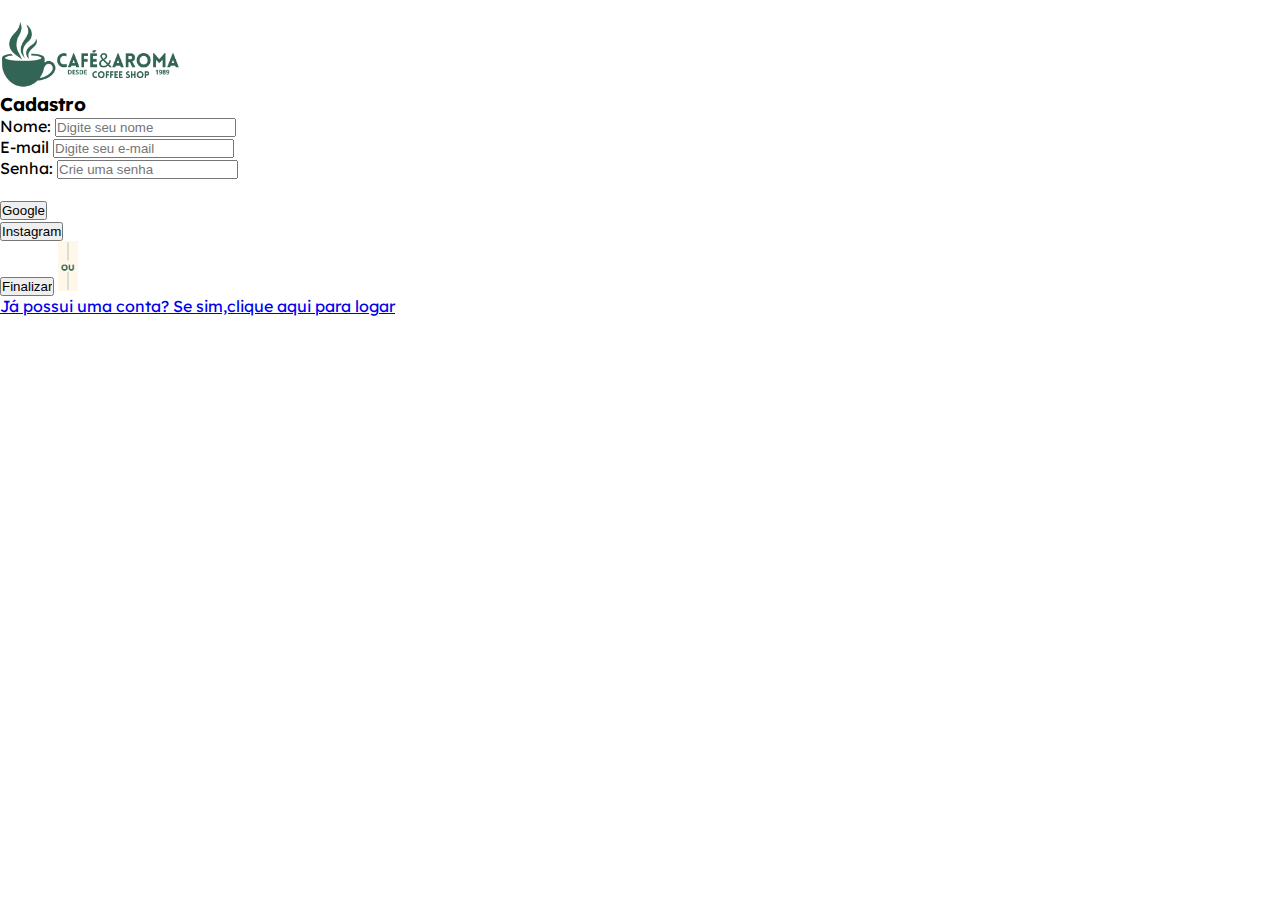
<file: CAFÉ&AROMA/cadastro/cadastro.html>
<!DOCTYPE html>
<html lang="pt-br">
<head>
    <meta charset="UTF-8">
    <meta name="viewport" content="width=device-width, initial-scale=1.0">
    <link rel="shortcut icon" href="../image/miniatura.png" type="image/x-icon">
    <title>Cadastro - CAFÉ & AROMA</title>
    <link rel="stylesheet" href="../style.css">
    <link rel="stylesheet" href="cadastro.css">
</head>
<body><br>
    <div class="formulario">
        <img src="../image/logos/logo-2.png" width="180px" height="68px">
        <h3>Cadastro</h3>
        <form action="config.php" method="post">
            <label for="nome">Nome:</label>
            <input type="text" name="nome" placeholder="Digite seu nome" class="input"><br>
            <label for="email">E-mail</label>
            <input type="email" name="email" placeholder="Digite seu e-mail" class="input" required><br>
            <label for="senha">Senha:</label>
            <input type="password" name="senha" placeholder="Crie uma senha" class="input" required><br><br>
            <div class="entrar">
                <div class="login-social">
                    <button id="google" class="botao-login">Google</button><br>
                    <button id="Facebook" class="botao-login">Instagram</button>
                </div>
                <input type="submit" value="Finalizar">
                <img src="../image/ou.png" alt="" id="ou">
                <a href="../login/login.html" id="login01"><p>Já possui uma conta? Se sim,clique aqui para logar</p></a>
            </div>
        </form>
    </div>
</body>
</html>
</file>
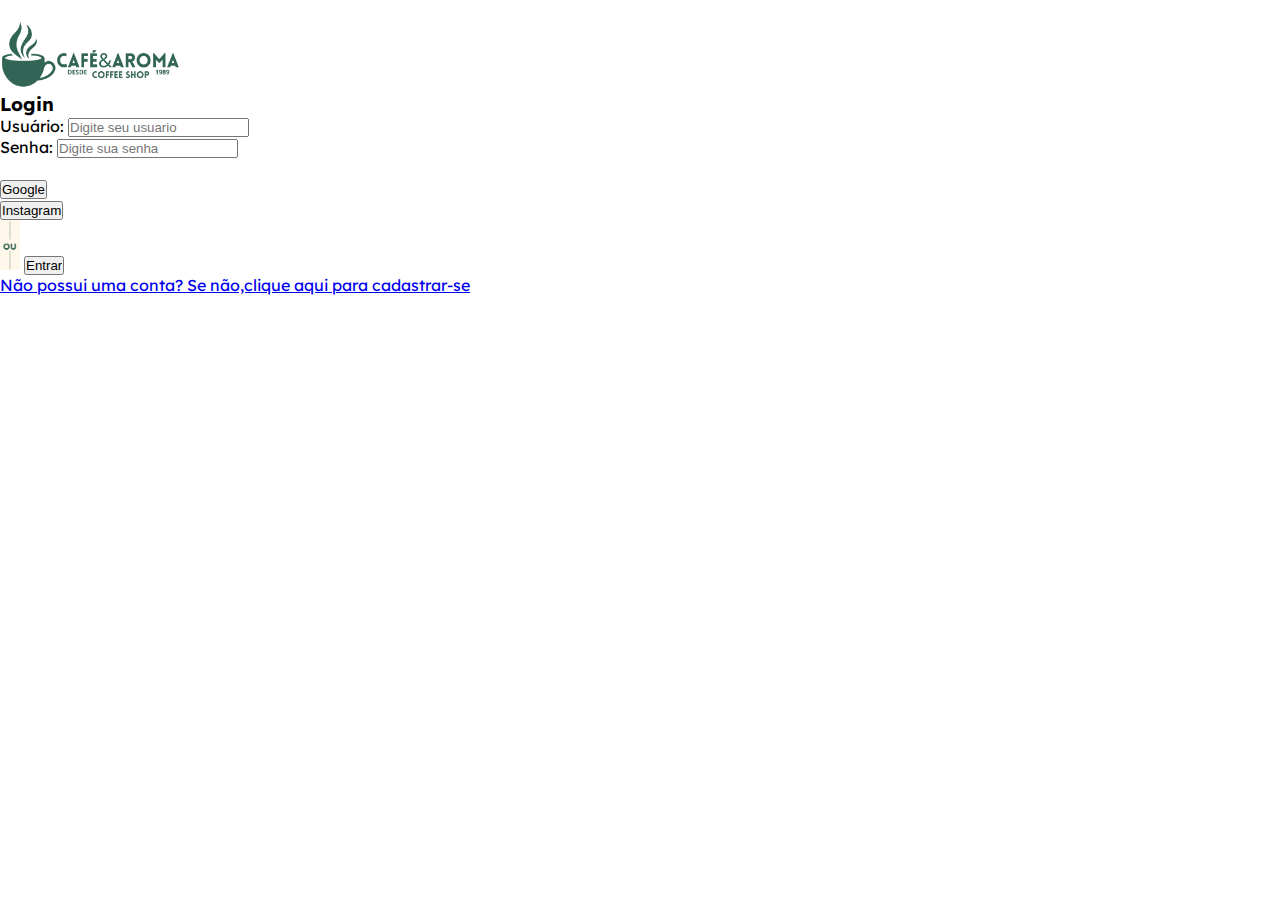
<file: CAFÉ&AROMA/login/login.html>
<!DOCTYPE html>
<html lang="pt-br">
<head>
    <meta charset="UTF-8">
    <meta name="viewport" content="width=device-width, initial-scale=1.0">
    <link rel="shortcut icon" href="../image/miniatura.png" type="image/x-icon">
    <title>Login - CAFÉ & AROMA</title>
    <link rel="stylesheet" href="../style.css">
    <link rel="stylesheet" href="login.css">
</head>
<body><br>
    <div class="formulario">
            <img src="../image/logos/logo-2.png" width="180px" height="68px">
            <h3>Login</h3>
            <form action="../shop/shop.php" method="post">
                <label for="usuario">Usuário: </label>
                <input type="text" name="nome" placeholder="Digite seu usuario" class="input">
                <br>
                <label for="lastname">Senha: </label>
                <input type="password" name="senha" placeholder="Digite sua senha" class="input">
                <br><br>
                <div class="entrar">
                    <div class="login-social">
                        <button id="google" class="botao-login">Google</button><br>
                        <button id="Facebook" class="botao-login">Instagram</button>
                    </div>
                    <img src="../image/ou.png" alt="" id="ou">
                    <input type="submit" value="Entrar">
                    <a href="../cadastro/cadastro.html" id="cadastro"><p>Não possui uma conta? Se não,clique aqui para cadastrar-se</p></a>
                </div><!--Fim div class entrar-->
            </form>
        </div>
    </div>
    </body>
    </html>
</body>
</html>
</file>
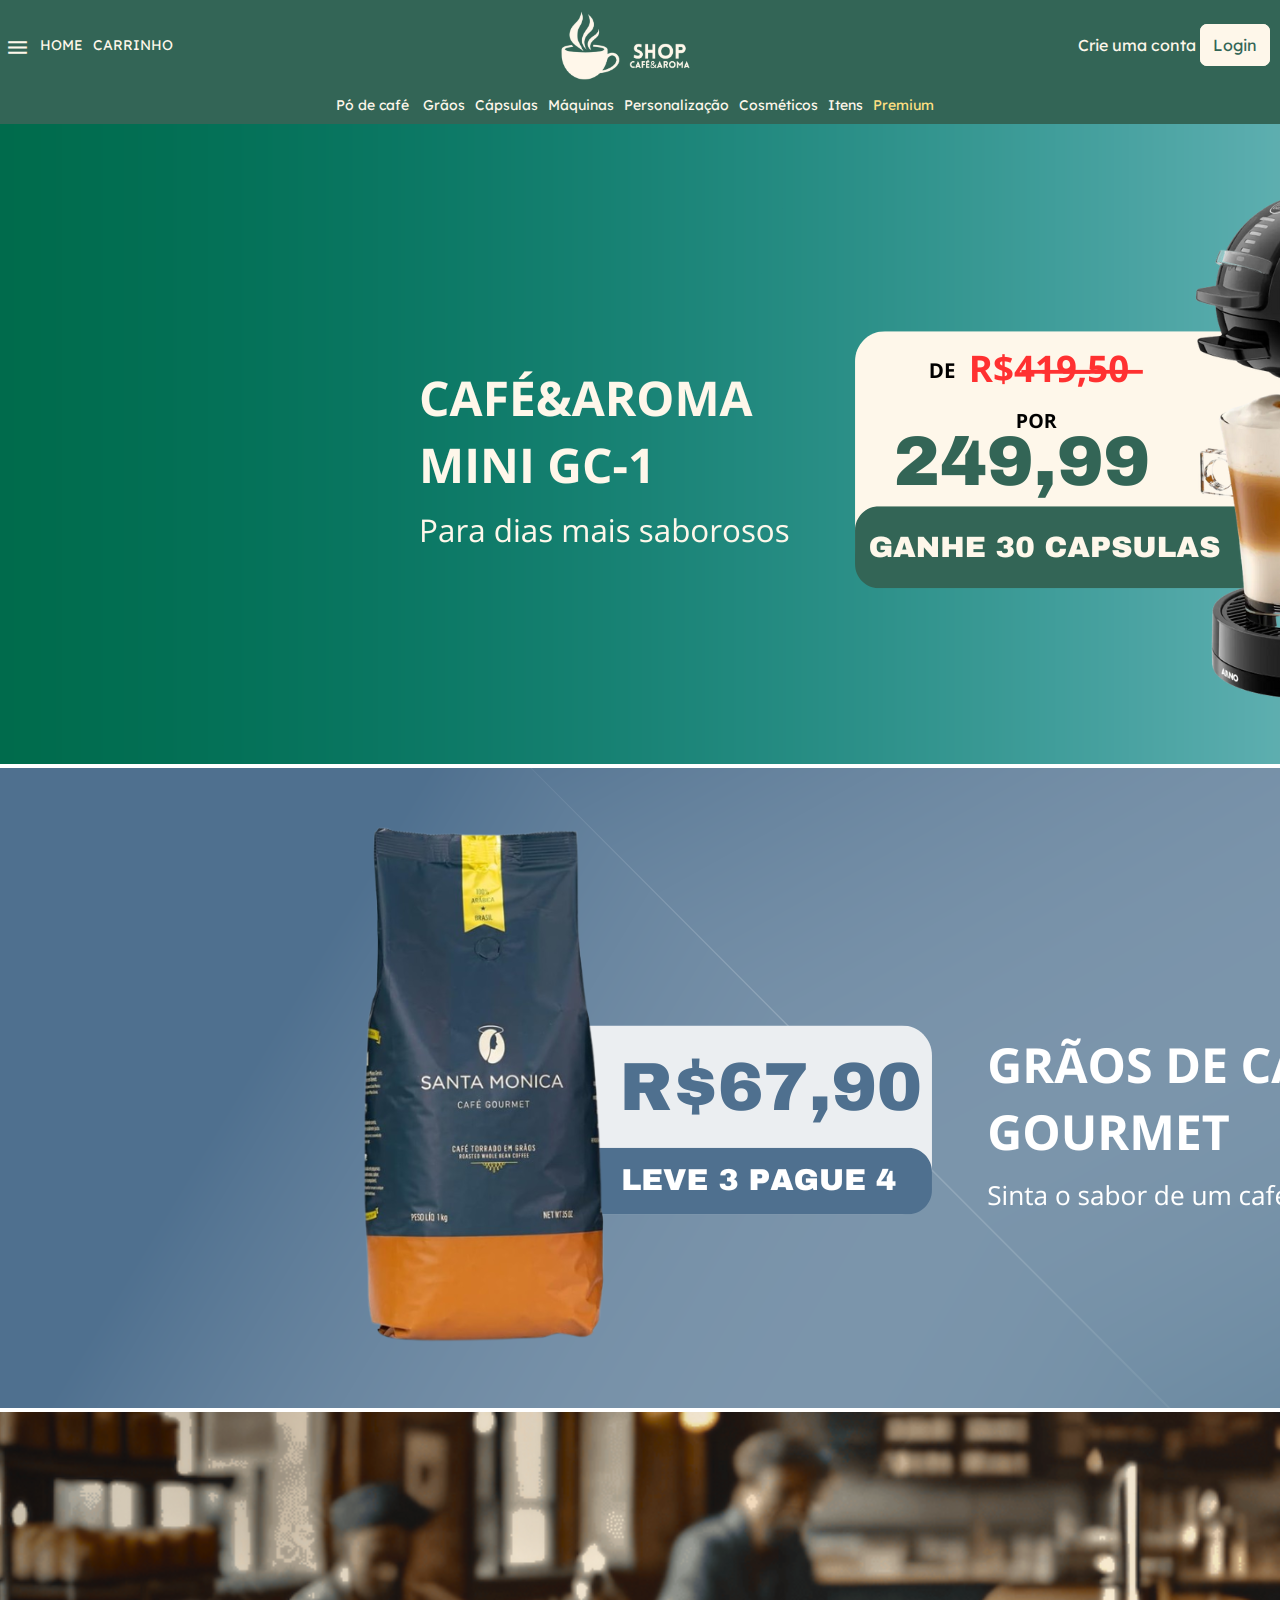
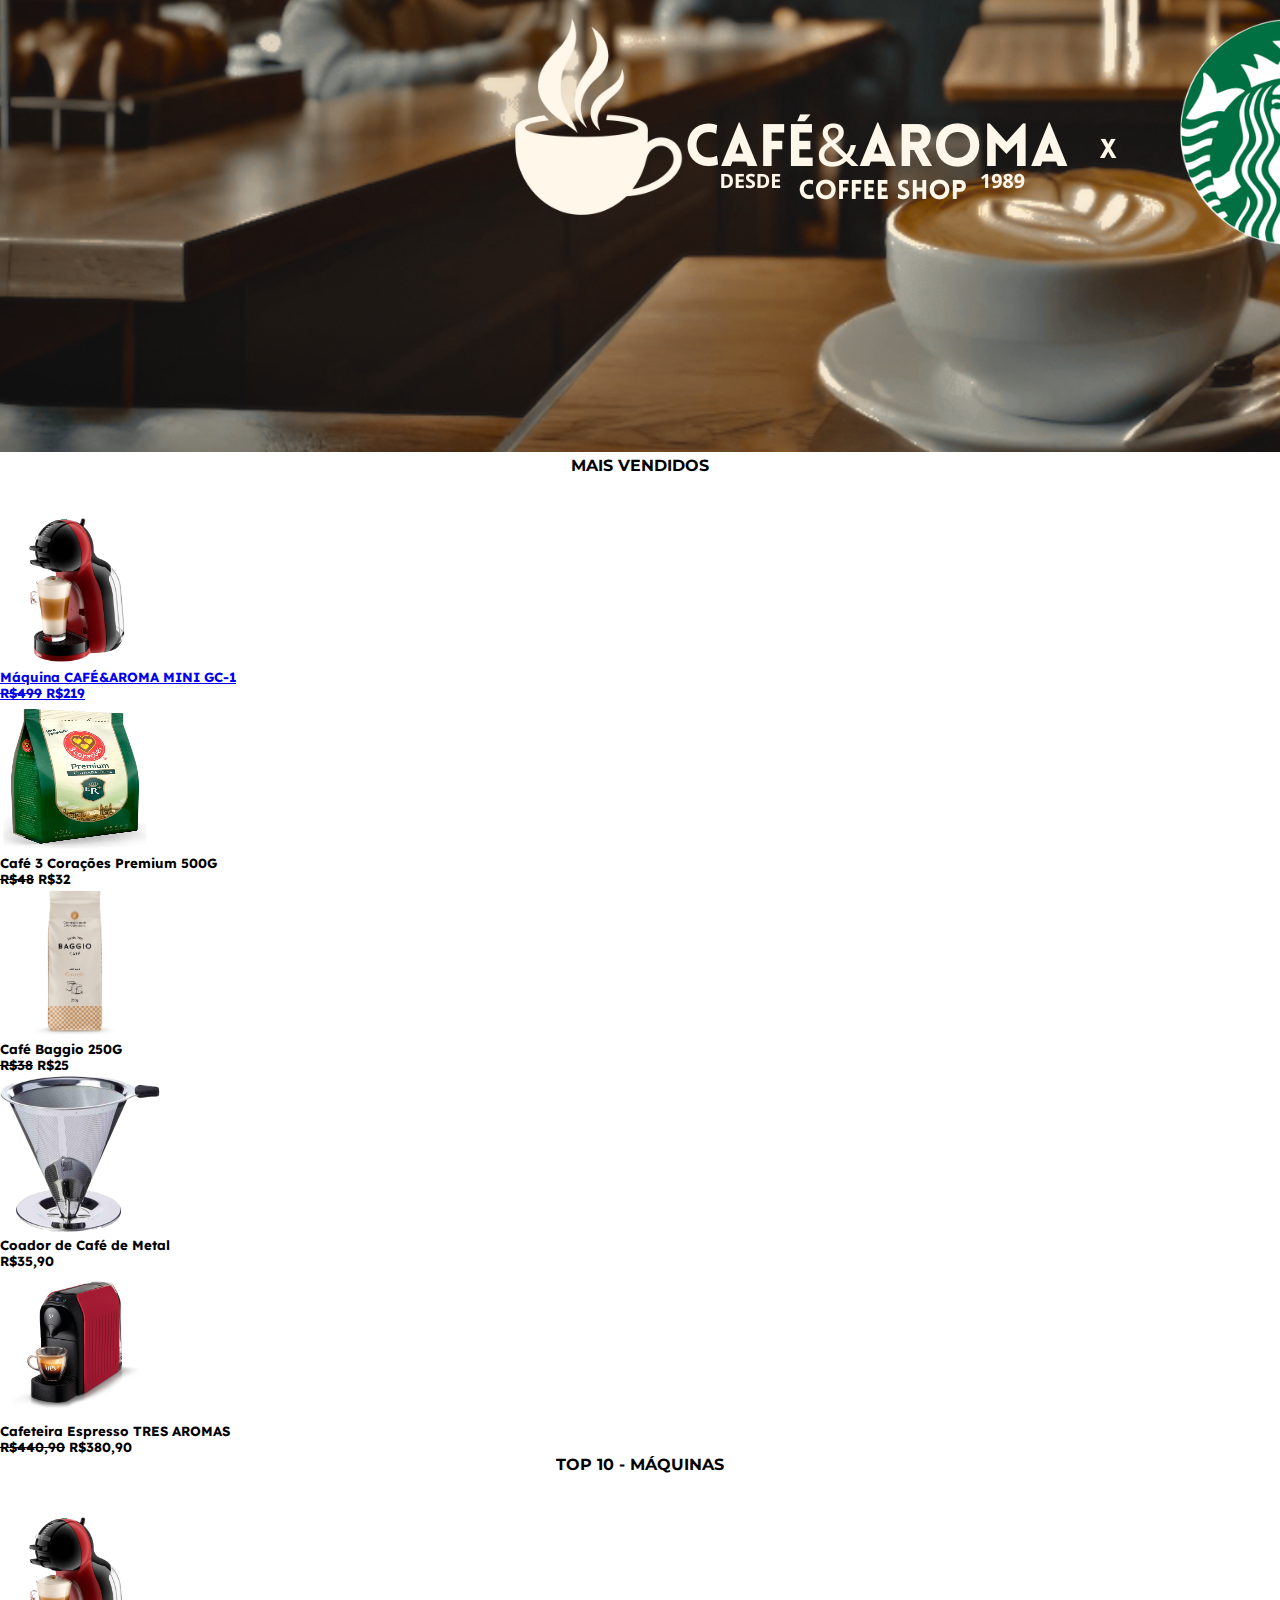
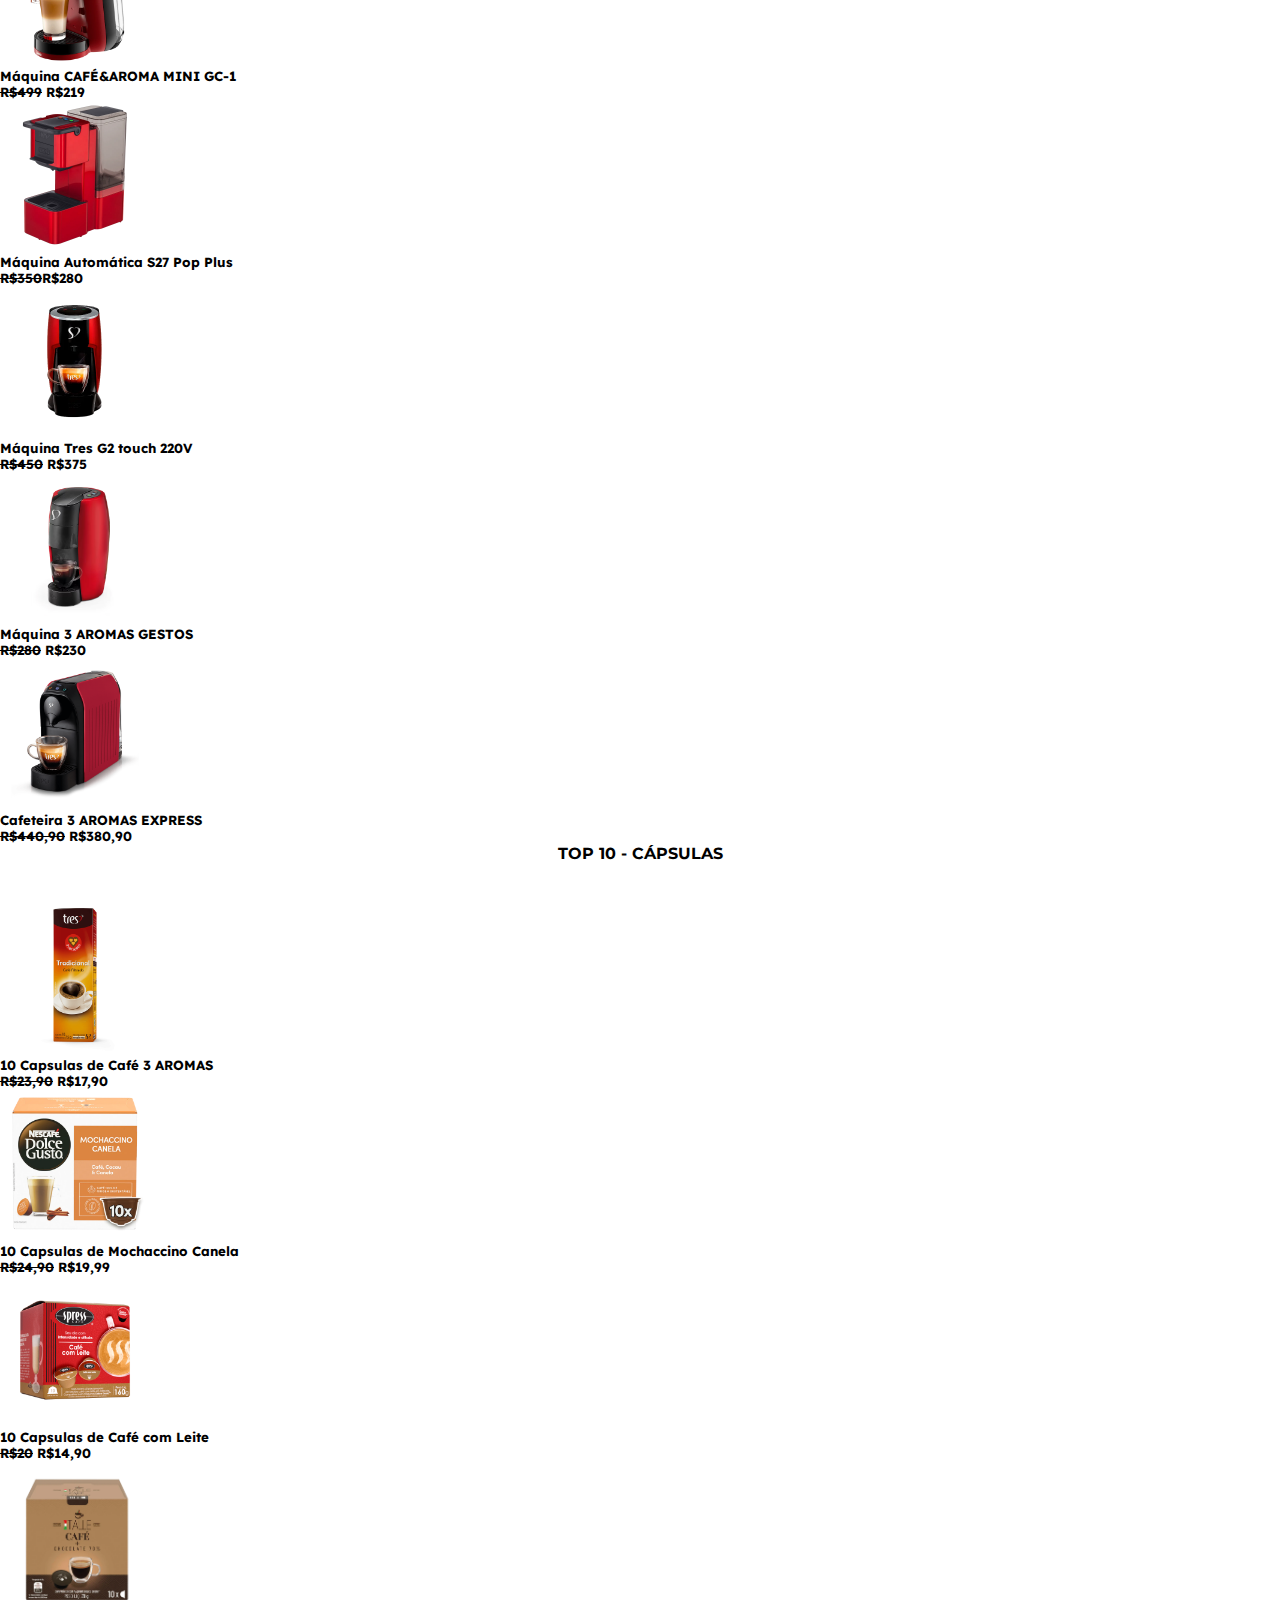
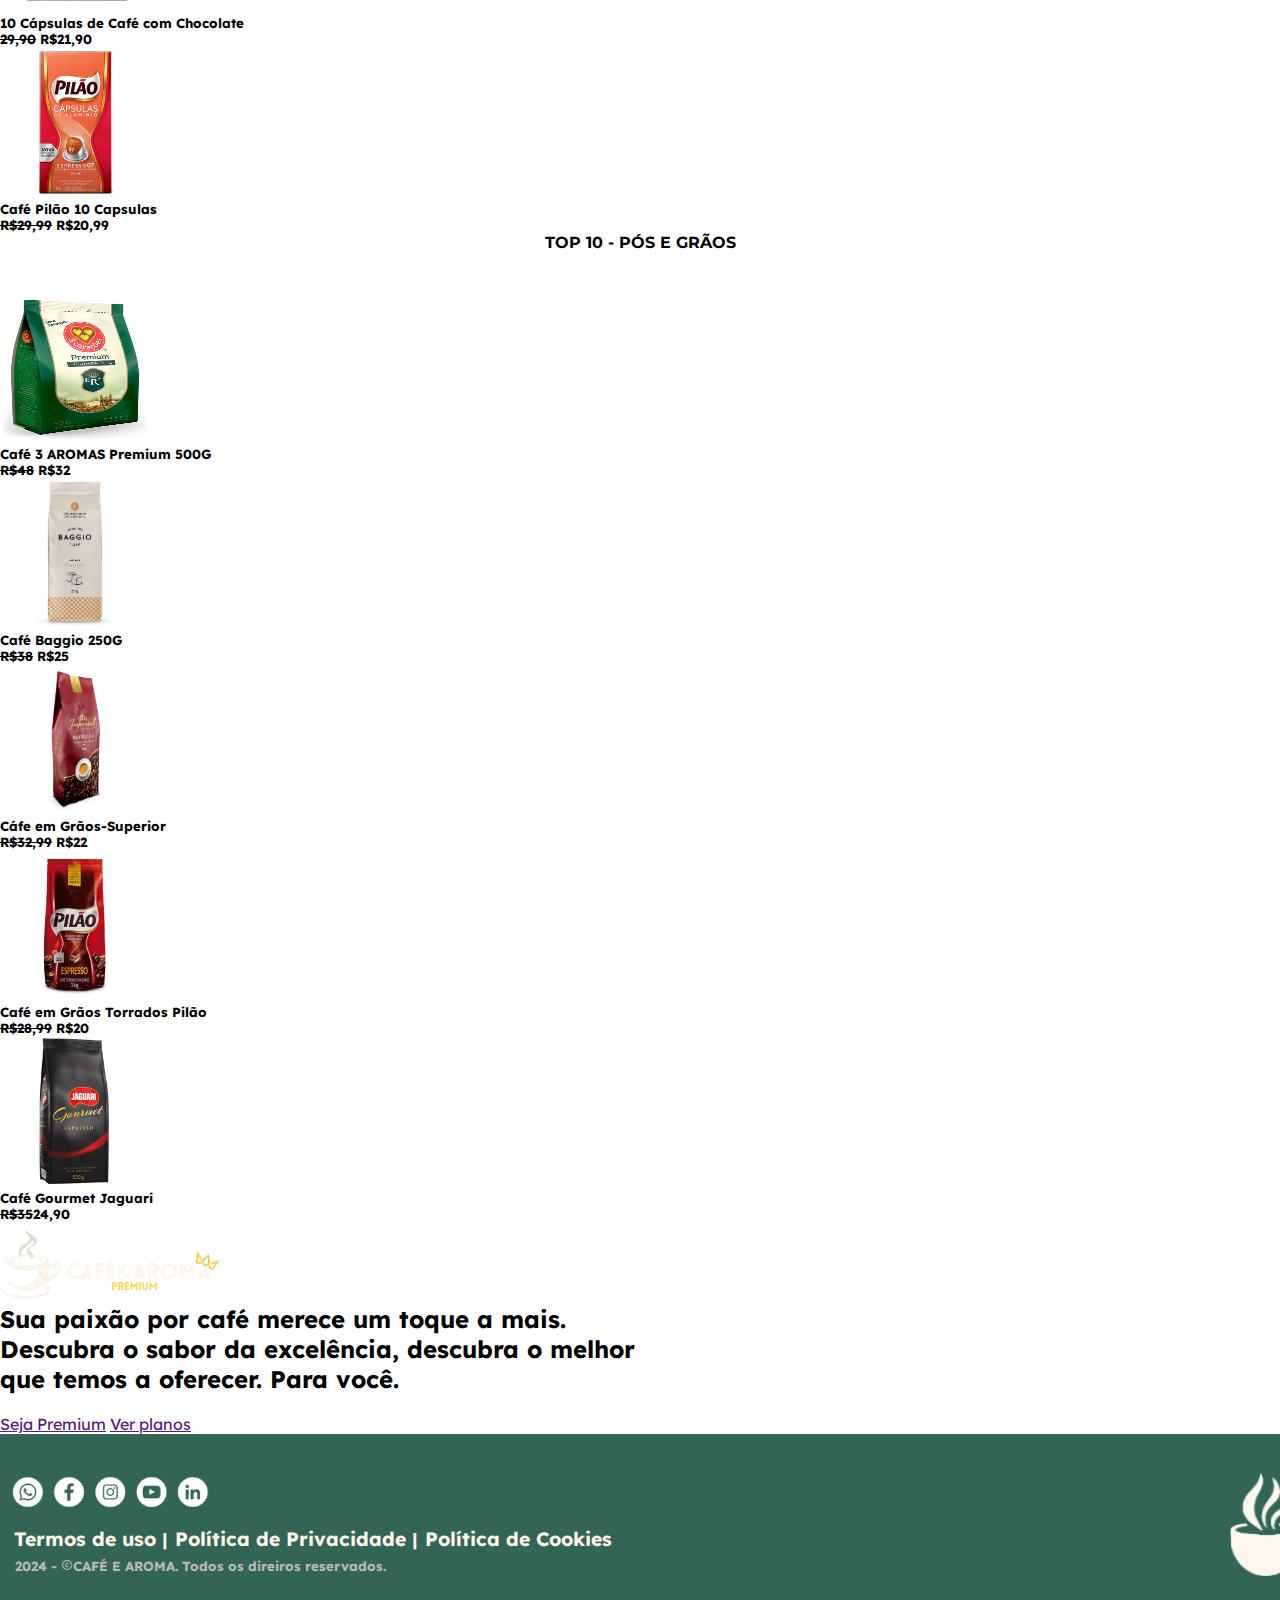
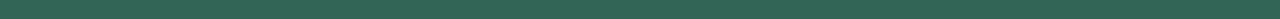
<file: CAFÉ&AROMA/shop/shop.html>
<!DOCTYPE html>
<html lang="pt-br">
<head>
    <meta charset="UTF-8">
    <meta name="viewport" content="width=device-width, initial-scale=1.0">
    <title>LOJA - CAFÉ & AROMA</title>
    <link href="https://fonts.googleapis.com/icon?family=Material+Icons" rel="stylesheet">
    <link rel="stylesheet" href="../style.css">
    <link rel="stylesheet" href="shop.css">
</head>
<body>
    <header>
        <ul class="ul">
            <li class="li"><i id="menu" class="material-icons" onclick="clickMenu()" style="color: var(--cor2); font-size: 25px;">menu</i></li>
            <li class="li"><a href="shop.html" id="link">HOME</a></li>
            <li class="li"><a href="#" id="link">CARRINHO</a></li>
        </ul>
        <menu></menu>
        <div class="botao">
            <a href="../cadastro/cadastro.html" id="criar">Crie uma conta</a>
            <a href="../login/login.html" id="logar">Login</a>
        </div>
        <div id="logoshop">
            <a href="shop.html"><img src="../image/logos/logo-shop.png" width="160" height="65" id="imglogoshop"></a>
        </div>
    </header>
    <div class="menuloja">
        <p class="menushop"><a href="" class="linkshop" id="link">Pó de café</a> <a href="" class="linkshop" id="link">Grãos</a><a href="" class="linkshop" id="link">Cápsulas</a><a href="" class="linkshop" id="link">Máquinas</a><a href="" class="linkshop" id="link">Personalização</a><a href="" class="linkshop" id="link">Cosméticos</a><a href="" class="linkshop" id="link">Itens</a><a href="" class="linkshop" id="linkpremium">Premium</a></p>
    </div>
    <main>
        <div id="container">
                <img src="../image/shop/1.png" class="ativa" id="car-img">
                <img src="../image/shop/2.png" id="car-img">
                <img src="../image/shop/3.png" id="car-img">
        </div>
        <div class="mais-vendidos">
            <h4>MAIS VENDIDOS</h4>
            <br><br>
            <div class="produtos-mv">
                <div>
                    <a href="produto1-mv/teste-produto1.html" id="link-for-test"><div id="pdt1-mv">
                        <div id="img-pdt1-mv">
                            <img src="../image/shop/produto1.png" alt="" width="150" height="150" id="img-produto">
                        </div>
                        <h5>Máquina CAFÉ&AROMA MINI GC-1</h5>
                        <h5><del>R$499</del> R$219</h5>
                    </div></a>
                    <div id="pdt2-mv">
                        <div id="img-pdt2-mv">
                            <img src="../image/shop/produto2.webp" alt="" width="150" height="150" id="img-produto">
                        </div>
                        <h5>Café 3 Corações Premium 500G</h5>
                        <h5><del>R$48</del> R$32</h5>
                    </div>
                    <div id="pdt2-mv">
                        <div id="img-pdt2-mv">
                            <img src="../image/shop/produto3.webp" alt="" width="150" height="150" id="img-produto">
                        </div>
                        <h5>Café Baggio 250G</h5>
                        <h5><del>R$38</del> R$25</h5>
                    </div>
                    <div id="pdt2-mv">
                        <div id="img-pdt2-mv">
                            <img src="../image/shop/produto4.png" alt="" width="160" height="160" id="img-produto">
                        </div>
                        <h5>Coador de Café de Metal</h5>
                        <h5>R$35,90</h5>
                    </div>
                    <div id="pdt2-mv">
                        <div id="img-pdt2-mv">
                            <img src="../image/shop/produto5.png" alt="" width="150" height="150" id="img-produto">
                        </div>
                        <h5>Cafeteira Espresso TRES AROMAS</h5>
                        <h5><del>R$440,90</del> R$380,90</h5>
                    </div>
                </div> <!--Fim div-->
            </div> <!--Fim div produtos mais vendidos-->
        </div> <!--Fim div mais vendidos-->


        <div class="top-maquinas">
            <h4>TOP 10 - MÁQUINAS</h4>
            <br><br>
            <div class="produtos-tm">
                <div>
                    <div id="pdt1-mv">
                        <div id="img-pdt1-mv">
                            <img src="../image/shop/produto1.png" alt="" width="150" height="150" id="img-produto">
                        </div>
                        <h5>Máquina CAFÉ&AROMA MINI GC-1</h5>
                        <h5><del>R$499</del> R$219</h5>
                    </div>
                    <div id="pdt2-mv">
                        <div id="img-pdt2-mv">
                            <img src="../image/shop/maquina1.webp" alt="" width="150" height="150" id="img-produto">
                        </div>
                        <h5>Máquina Automática S27 Pop Plus</h5>
                        <h5><del>R$350</del>R$280</h5>
                    </div>
                    <div id="pdt2-mv">
                        <div id="img-pdt2-mv">
                            <img src="../image/shop/maquina3.webp" alt="" width="150" height="150" id="img-produto">
                        </div>
                        <h5>Máquina Tres G2 touch 220V</h5>
                        <h5><del>R$450</del> R$375</h5>
                    </div>
                    <div id="pdt2-mv">
                        <div id="img-pdt2-mv">
                            <img src="../image/shop/maquina4.avif" alt="" width="150" height="150" id="img-produto">
                        </div>
                        <h5>Máquina 3 AROMAS GESTOS</h5>
                        <h5><del>R$280</del> R$230</h5>
                    </div>
                    <div id="pdt2-mv">
                        <div id="img-pdt2-mv">
                            <img src="../image/shop/produto5.png" alt="" width="150" height="150" id="img-produto">
                        </div>
                        <h5>Cafeteira 3 AROMAS EXPRESS</h5>
                        <h5><del>R$440,90</del> R$380,90</h5>
                    </div>
                </div> <!--Fim div-->
            </div> <!--Fim div produtos top 10 maquinas-->
        </div> <!--Fim div top 10 maquinas-->

        <div class="top-capsulas">
            <h4>TOP 10 - CÁPSULAS</h4>
            <br><br>
            <div class="produtos-tc">
                <div>
                    <div id="pdt1-mv">
                        <div id="img-pdt1-mv">
                            <img src="../image/shop/capsula1.png" alt="" width="150" height="150" id="img-produto">
                        </div>
                        <h5>10 Capsulas de Café 3 AROMAS</h5>
                        <h5><del>R$23,90</del> R$17,90</h5>
                    </div>
                    <div id="pdt2-mv">
                        <div id="img-pdt2-mv">
                            <img src="../image/shop/capsula2.webp" alt="" width="150" height="150" id="img-produto">
                        </div>
                        <h5>10 Capsulas de Mochaccino Canela</h5>
                        <h5><del>R$24,90</del> R$19,99</h5>
                    </div>
                    <div id="pdt2-mv">
                        <div id="img-pdt2-mv">
                            <img src="../image/shop/capsula3.png" alt="" width="150" height="150" id="img-produto">
                        </div>
                        <h5>10 Capsulas de Café com Leite</h5>
                        <h5><del>R$20</del> R$14,90</h5>
                    </div>
                    <div id="pdt2-mv">
                        <div id="img-pdt2-mv">
                            <img src="../image/shop/capsula4.webp" alt="" width="150" height="150" id="img-produto">
                        </div>
                        <h5>10 Cápsulas de Café com Chocolate</h5>
                        <h5><del>29,90</del> R$21,90</h5>
                    </div>
                    <div id="pdt2-mv">
                        <div id="img-pdt2-mv">
                            <img src="../image/shop/capsula5.png" alt="" width="150" height="150" id="img-produto">
                        </div>
                        <h5>Café Pilão 10 Capsulas</h5>
                        <h5><del>R$29,99</del> R$20,99</h5>
                    </div>
                </div> <!--Fim div-->
            </div> <!--Fim div produtos top 10 cafes-->
        </div> <!--Fim div top 10 cafes-->

        <div class="top-pos">
            <h4>TOP 10 - PÓS E GRÃOS</h4>
            <br><br>
            <div class="produtos-tp">
                <div>
                    <div id="pdt1-mv">
                        <div id="img-pdt1-mv">
                            <img src="../image/shop/produto2.webp" alt="" width="150" height="150" id="img-produto">
                        </div>
                        <h5>Café 3 AROMAS Premium 500G</h5>
                        <h5><del>R$48</del> R$32</h5>
                    </div>
                    <div id="pdt2-mv">
                        <div id="img-pdt2-mv">
                            <img src="../image/shop/produto3.webp" alt="" width="150" height="150" id="img-produto">
                        </div>
                        <h5>Café Baggio 250G</h5>
                        <h5><del>R$38</del> R$25</h5>
                    </div>
                    <div id="pdt2-mv">
                        <div id="img-pdt2-mv">
                            <img src="../image/shop/grao3.webp" alt="" width="150" height="150" id="img-produto">
                        </div>
                        <h5>Cáfe em Grãos-Superior</h5>
                        <h5><del>R$32,99</del> R$22</h5>
                    </div>
                    <div id="pdt2-mv">
                        <div id="img-pdt2-mv">
                            <img src="../image/shop/grao4.webp" alt="" width="150" height="150" id="img-produto">
                        </div>
                        <h5>Café em Grãos Torrados Pilão</h5>
                        <h5><del>R$28,99</del> R$20</h5>
                    </div>
                    <div id="pdt2-mv">
                        <div id="img-pdt2-mv">
                            <img src="../image/shop/grão5.webp" alt="" width="150" height="150" id="img-produto">
                        </div>
                        <h5>Café Gourmet Jaguari</h5>
                        <h5><del>R$35</del>24,90</h5>
                    </div>
                </div> <!--Fim div-->
            </div> <!--Fim div produtos top 10 pos-->
        </div> <!--Fim div top 10 pos-->

    <div class="area-premium">
        <img src="../image/shop/logo-premium.png" alt="" width="222" height="78">
        <h2 id="text-premium">Sua paixão por café merece um toque a mais.<br>Descubra o sabor da excelência, descubra o melhor <br>que temos a oferecer. Para você.</h2><br>
        <a href="" id="seja-premium">Seja Premium</a> <a href="" id="planos-premium">Ver planos</a>
    </div>
    </main>

    <footer style="border: none;">
        <img src="../image/miniatura.png" alt="" id="mini">
        <img src="../image/midias.png" alt="" id="apps">
        <p id="extras"><strong><a href="" class="extras">Termos de uso</a> |<a href="" class="extras">Política de Privacidade</a> |<a href="" class="extras">Política de Cookies</a></strong></p>
        <h5 id="copyright">2024 - <i class="material-icons" style="font-size: 0.94em;">copyright</i>CAFÉ E AROMA. Todos os direiros reservados.</h5>
    </footer>
    <script src="../script.js"></script>
</body>
</html>
</file>
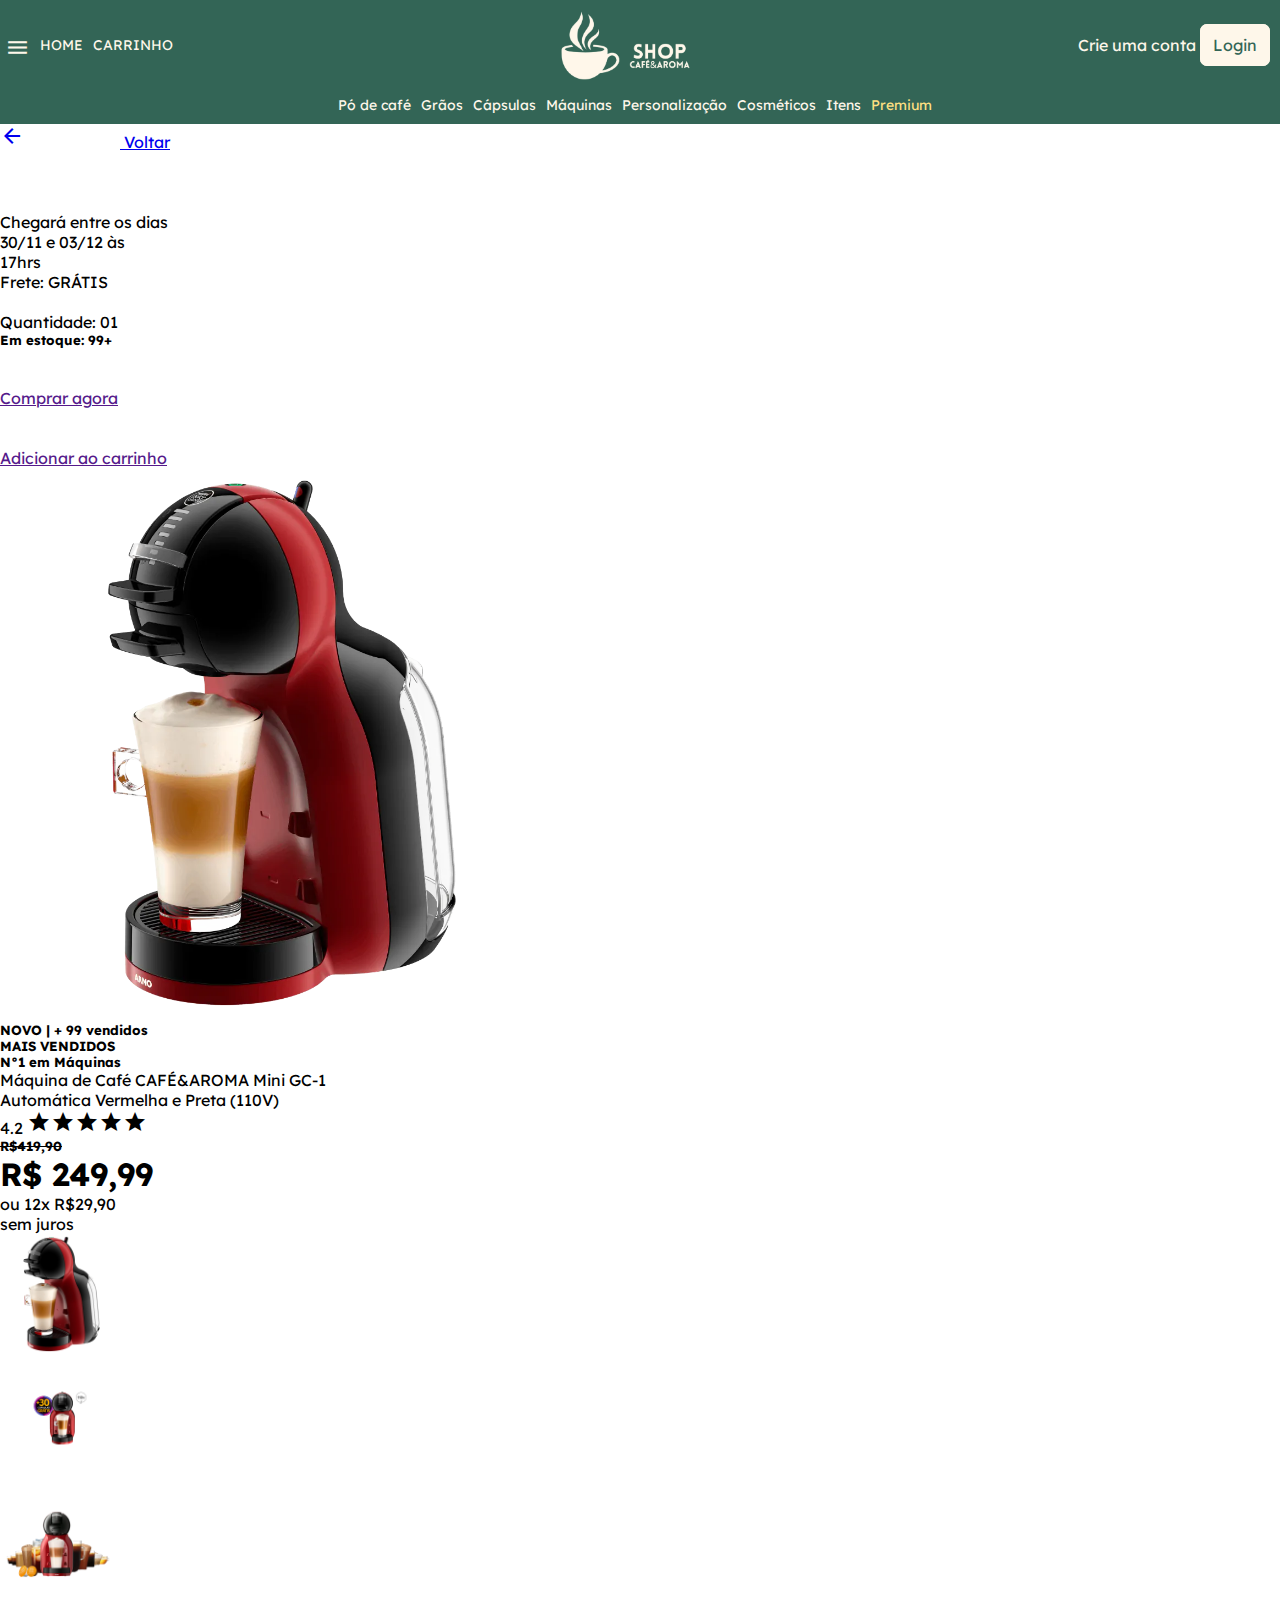
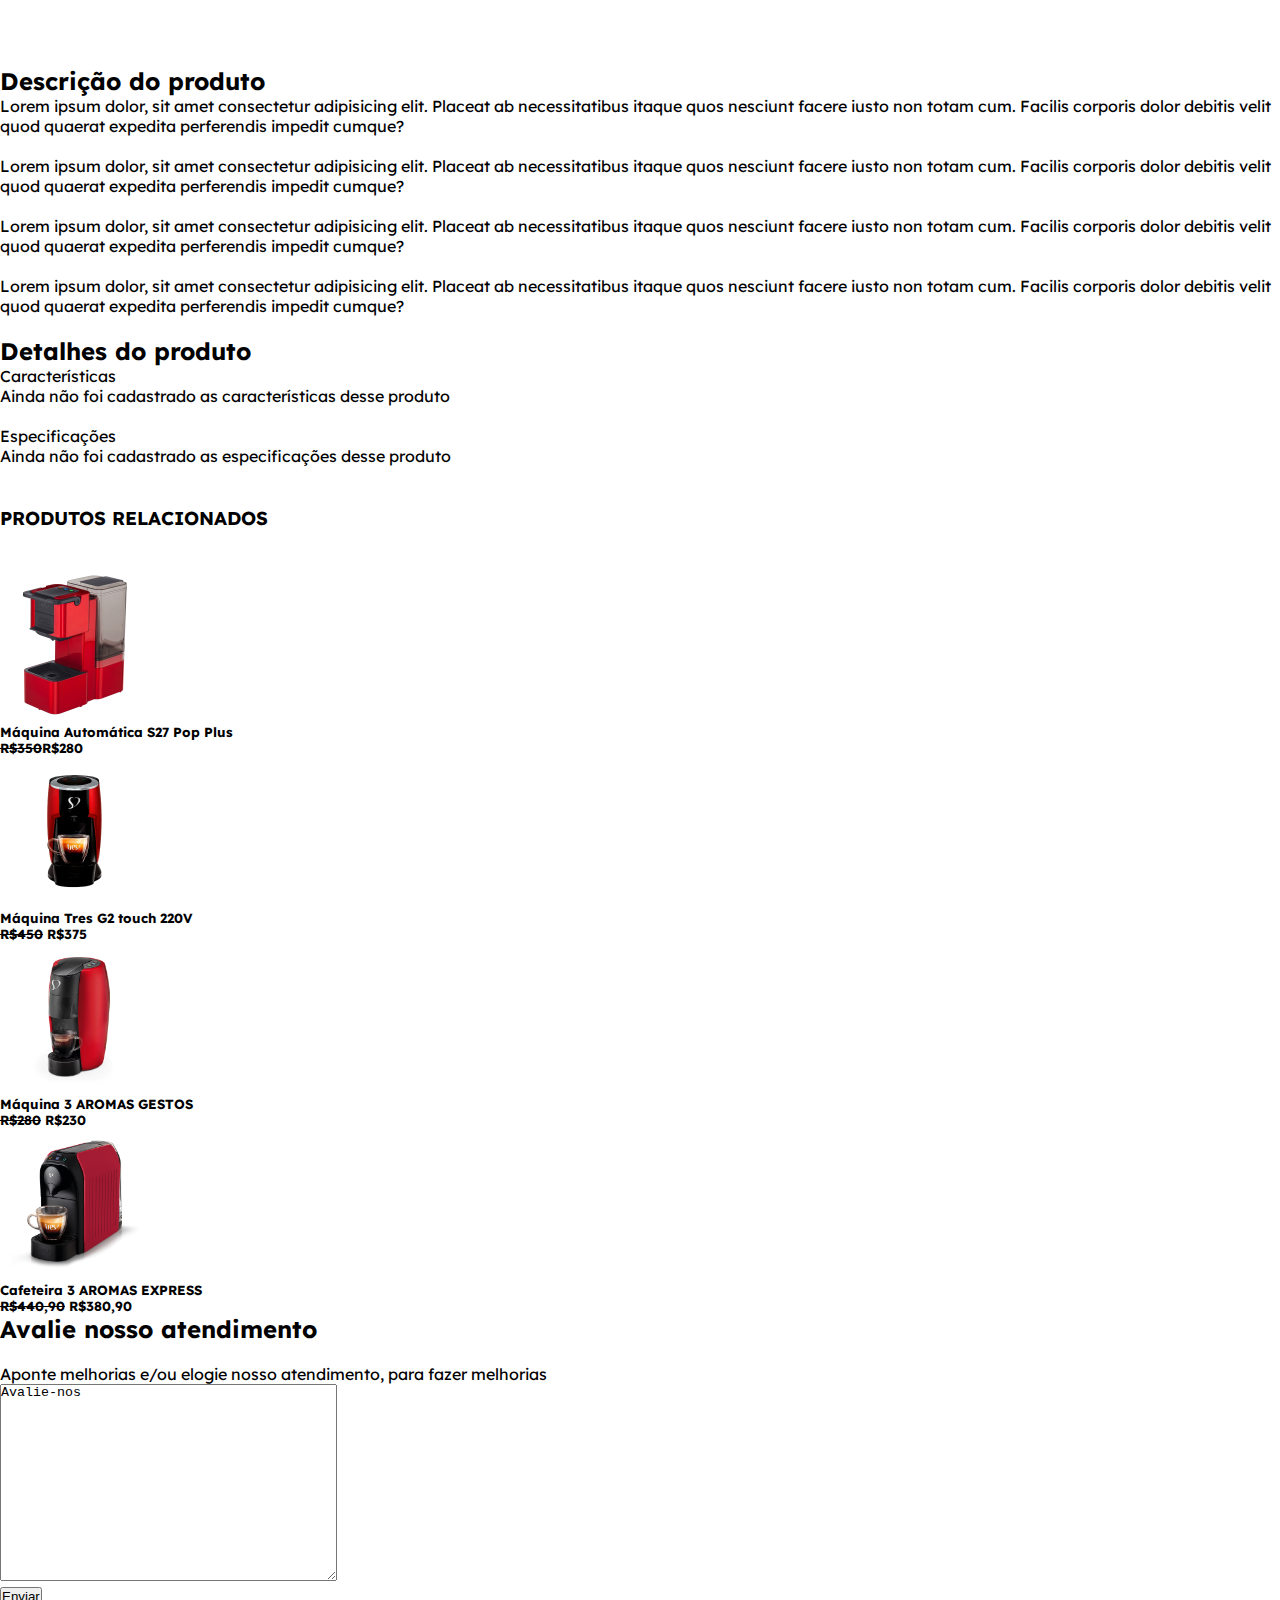
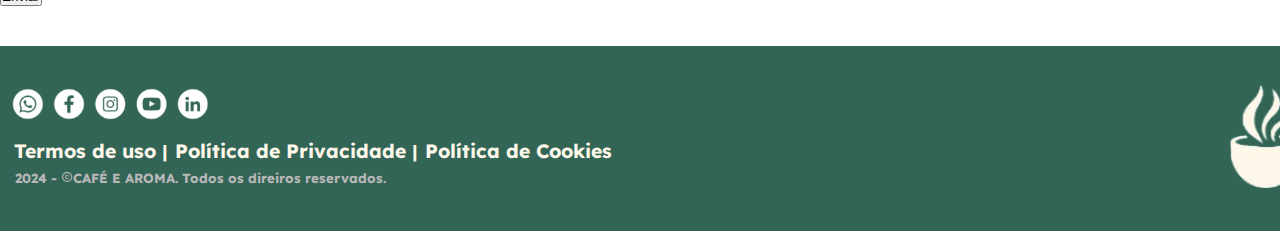
<file: CAFÉ&AROMA/shop/produto1-mv/teste-produto1.html>
<!DOCTYPE html>
<html lang="pt-br">
<head>
    <meta charset="UTF-8">
    <meta name="viewport" content="width=device-width, initial-scale=1.0">
    <title>MÁQUINA DE CAFÉ GC-1 - CAFÉ&AROMA</title>
    <link href="https://fonts.googleapis.com/icon?family=Material+Icons" rel="stylesheet">
    <link rel="shortcut icon" href="../../image/miniatura.png" type="image/x-icon">
    <link rel="stylesheet" href="../../style.css">
    <link rel="stylesheet" href="../produto.css">
    
</head>
<body>
    <header>
        <ul class="ul">
            <li class="li"><i id="menu" class="material-icons" onclick="clickMenu()" style="color: var(--cor2); font-size: 25px;">menu</i></li>
            <li class="li"><a href="#" id="link">HOME</a></li>
            <li class="li"><a href="#" id="link">CARRINHO</a></li>
        </ul>
        <menu></menu>
        <div class="botao">
            <a href="../../cadastro/cadastro.html" id="criar">Crie uma conta</a>
            <a href="../../login/login.html" id="logar">Login</a>
        </div>
        <div id="logoshop">
            <a href="teste-shop.html"><img src="../../image/logos/logo-shop.png" width="160" height="65" id="imglogoshop"></a>
        </div>
    </header>
    <div class="menuloja">
        <p class="menushop"><a href="" class="linkshop" id="link">Pó de café</a><a href="" class="linkshop" id="link">Grãos</a><a href="" class="linkshop" id="link">Cápsulas</a><a href="" class="linkshop" id="link">Máquinas</a><a href="" class="linkshop" id="link">Personalização</a><a href="" class="linkshop" id="link">Cosméticos</a><a href="" class="linkshop" id="link">Itens</a><a href="" class="linkshop" id="linkpremium">Premium</a></p>
    </div>

    <main>
        <a href="../shop.html" id="voltar-shop"><i class="material-icons" id="arrow-back">arrow_back_ios</i> Voltar</a>
        <div class="area-produto"><br><br><br>
            <div class="detalhes-compra" id="config-area">
                <p id="prazo">Chegará entre os dias <br>30/11 e 03/12 às <br>17hrs</p>
                <p id="frete">Frete: GRÁTIS</p>
                <br>
                <p id="qtd-produto">Quantidade: 01</p>
                <h5 id="estoque">Em estoque: 99+</h5>
                <br><br>
                <a href="" id="comprar">Comprar agora</a><br><br><br>
                <a href="" id="ir-para-carrinho">Adicionar ao carrinho</a>
            </div>
            <div class="image-produto" id="config-area">
                <img src="../../image/shop/produto1.png" alt="" width="550" height="550" id="mudar">
            </div>
            <div class="preco-produto" id="config-area">
                <div id="ranking-produto">
                    <h5>NOVO | + 99 vendidos</h5>
                    <h5 id="icon-mais-vendidos">MAIS VENDIDOS</h5><h5>N°1 em Máquinas</h5>
                </div>
                <div id="nome-produto">
                    <p>Máquina de Café CAFÉ&AROMA Mini GC-1 <br> Automática Vermelha e Preta (110V)</p>
                    <div id="estrelas">
                        <p id="stars">4.2 <i class="material-icons">star</i><i class="material-icons">star</i><i class="material-icons">star</i><i class="material-icons">star</i><i class="material-icons">star</i></p>
                    </div>
                    <div>
                        <h5 id="h5preco"><del>R$419,90</del></h5>
                        <h1 id="h1preco">R$ 249,99</h1>
                        <p id="juros">ou 12x R$29,90 <br> sem juros</p>
                    </div>
                </div>
                <div id="outras-imagens-produto">
                    <div class="box" id="box-1" onclick="mudarImagem1()">
                        <img src="../../image/shop/produto1.png" alt="" width="120" height="120">
                    </div>
                    <div class="box" id="box-2">
                        <img src="../../image/shop/produto1imagem2.png" alt="" width="120" height="120" id="mudar2" onclick="mudarImagem2()">
                    </div>
                    <div class="box" id="box-3" onclick="mudarImagem3()">
                        <img src="../../image/shop/produto1imagem3.png" alt="" width="120" height="120">
                    </div>
                </div>
            </div>
            <br><br><br>
            <div class="descricao-e-especificacao">
                <h2 class="h2-main">Descrição do produto</h2>
                <p class="p-main">Lorem ipsum dolor, sit amet consectetur adipisicing elit. Placeat ab necessitatibus itaque quos nesciunt facere iusto non totam cum. Facilis corporis dolor debitis velit quod quaerat expedita perferendis impedit cumque?</p><br>
                <p class="p-main">Lorem ipsum dolor, sit amet consectetur adipisicing elit. Placeat ab necessitatibus itaque quos nesciunt facere iusto non totam cum. Facilis corporis dolor debitis velit quod quaerat expedita perferendis impedit cumque?</p><br>
                <p class="p-main">Lorem ipsum dolor, sit amet consectetur adipisicing elit. Placeat ab necessitatibus itaque quos nesciunt facere iusto non totam cum. Facilis corporis dolor debitis velit quod quaerat expedita perferendis impedit cumque?</p><br>
                <p class="p-main">Lorem ipsum dolor, sit amet consectetur adipisicing elit. Placeat ab necessitatibus itaque quos nesciunt facere iusto non totam cum. Facilis corporis dolor debitis velit quod quaerat expedita perferendis impedit cumque?</p>
                <br>
                <h2 class="h2-main">Detalhes do produto</h2>
                <p class="p-main">Características</p>
                <p class="p-main">Ainda não foi cadastrado as características desse produto</p>
                <br>
                <p class="p-main">Especificações</p>
                <p class="p-main">Ainda não foi cadastrado as especificações desse produto</p>
                </ul>
            </div><br><br>
            <div id="produtos-relacionados">
                <h3 id="h3-relacionados">PRODUTOS RELACIONADOS</h3><br><br>
                <div>
                    <div id="pdt2-mv">
                        <div id="img-pdt2-mv">
                            <img src="../../image/shop/maquina1.webp" alt="" width="150" height="150" id="img-extra">
                        </div>
                        <h5>Máquina Automática S27 Pop Plus</h5>
                        <h5><del>R$350</del>R$280</h5>
                    </div>
                    <div id="pdt2-mv">
                        <div id="img-pdt2-mv">
                            <img src="../../image/shop/maquina3.webp" alt="" width="150" height="150" id="img-extra">
                        </div>
                        <h5>Máquina Tres G2 touch 220V</h5>
                        <h5><del>R$450</del> R$375</h5>
                    </div>
                    <div id="pdt2-mv">
                        <div id="img-pdt2-mv">
                            <img src="../../image/shop/maquina4.avif" alt="" width="150" height="150" id="img-extra">
                        </div>
                        <h5>Máquina 3 AROMAS GESTOS</h5>
                        <h5><del>R$280</del> R$230</h5>
                    </div>
                    <div id="pdt2-mv">
                        <div id="img-pdt2-mv">
                            <img src="../../image/shop/produto5.png" alt="" width="150" height="150" id="img-extra">
                        </div>
                        <h5>Cafeteira 3 AROMAS EXPRESS</h5>
                        <h5><del>R$440,90</del> R$380,90</h5>
                    </div>
                </div>
                <form action="#" method="get" class="avaliacao-produto">
                    <h2>Avalie nosso atendimento</h2>
                    <br>
                    <label for="avaliacao">Aponte melhorias e/ou elogie nosso atendimento, para fazer melhorias</label><br>
                    <textarea name="avaliacao" cols="40" rows="13">Avalie-nos</textarea><br>
                    <button onclick="alert('Avaliação enviada com sucesso')">Enviar</button>
                </form><br><br>
            </div>
        </div>
    </main>

    <footer style="border: none;">
        <img src="../../image/miniatura.png" alt="" id="mini">
        <img src="../../image/midias.png" alt="" id="apps">
        <p id="extras"><strong><a href="" class="extras">Termos de uso</a> |<a href="" class="extras">Política de Privacidade</a> |<a href="" class="extras">Política de Cookies</a></strong></p>
        <h5 id="copyright">2024 - <i class="material-icons" style="font-size: 0.94em;">copyright</i>CAFÉ E AROMA. Todos os direiros reservados.</h5>
    </footer>
    <script src="../../script.js"></script>
</body>
</html>
</file>
<file: CAFÉ&AROMA/style.css>
@charset "UTF-8";

@import url('https://fonts.googleapis.com/css2?family=Lexend:wght@100..900&display=swap');
@import url('https://fonts.googleapis.com/css2?family=Montserrat:ital,wght@0,100..900;1,100..900&display=swap');
@import url('https://fonts.googleapis.com/css2?family=Inclusive+Sans:ital@0;1&display=swap');
@import url('https://fonts.googleapis.com/css2?family=Inter:ital,opsz,wght@0,14..32,100..900;1,14..32,100..900&display=swap');

* {
    margin: 0;
    padding: 0;
}

html {
    font-family: var(--font1);
}

/* Paleta de Cores */
:root {
    --font1: "Lexend", sans-serif;
    --font2: "Montserrat", sans-serif;
    --font3: "Inter", sans-serif;
    --font4: "Inclusive Sans", sans-serif;
    --cor1: #336556;
    --cor2: #FEF7EA;
    --cor3: #8B5F3C;
}

/*Notebook*/
@media screen and (max-width: 1400px) {
    header {
        height: 89px;
        background-color: var(--cor1);
    }
    
    #logo {
        padding-top: 15px;
        width: 257px;
        margin: auto;
    }

    #logoshop {
        margin: auto;
        width: 160px;
    }

    #imglogoshop {
        padding-top: 10px;
        margin: auto;
        width: 131px;
        height: 70px;
    }
    
    /* Menu Hamburguinho*/
    .menu{
        display: none;
        float:right;
        border: none;
        margin-bottom: 35px;
    }
    
    #menu {
        margin-left: 5px;
        display: block;
    }
    
    .ul, .li{
        margin:0;
        padding:0;
        list-style:none;
    }
    
    .li{
        float:left;
        padding-top: 35px;
        padding-right: 10px;
        line-height: 20px;
        font-size: 14px;
        cursor:pointer;
    }

    .menushop {
        padding-top: 5px;
        margin: auto;
        text-align: center;
    }

    .linkshop {
        line-height: 20px;
        padding-right: 10px;
        font-size: 14px;
    }

    .menuloja {
        background-color: #336556;
        height: 35px;
    }

    .ulshop, .lishop{
        margin:0;
        padding:0;
        list-style: none;
    }
    
    .lishop{
        text-align: center;
        padding-right: 10px;
        line-height: 20px;
        font-size: 14px;
        cursor:pointer;
    }
    
    .botao {
        margin-top: 35px;
        margin-right: 10px;
        float: right;
    }
    
    .botao > a {
        color: var(--cor2);
        text-decoration: none;
    }
    
    #carrinho {
        float: left;
        font-size: 23px;
        padding-top: 10px;
        margin-right: 26px;
        padding-bottom: 20px;
    }
    
    #logar {
        padding: 10px;
        padding-left: 12px;
        padding-right: 12px;
        background-color: var(--cor2);
        color: var(--cor1);
        border-radius: 7px;
        border: 0.5px solid var(--cor2);
    }
    
    #logar:hover {
        transition: 0.4s;
        background-color: var(--cor1);
        color: var(--cor2);
        border: 0.5px solid var(--cor2);
    }
    
    #criar:hover {
        transition: 1s;
        color: #ffe3af;
    }
    
    #link {
        color: var(--cor2);
        text-decoration: none;
    }

    #linkpremium {
        color: #ffe082;
        text-decoration: none;
    }
    
    #link:hover {
        transition: 0.2s;
        color: #ffe3af;
    }
    
    header > menu > ul > li > a {
        text-decoration: none;
        padding-left: 10px;
        padding-right: 10px;
        padding-bottom: 40px;
    }
    
    header > menu > ul > li > a:hover {
        text-decoration: none;
        color: #c0a87d;
    }
    
    footer {
        border-top: 2px solid black;
        background-color: var(--cor1);
        width: 1343px;
        height: 185px;
    } 
    
    #apps {
        margin: 10px;
        margin-top: 35px;
    }
    
    #extras, .extras {
        margin-left: 7px;
        font-size: 1.1em;
        color: var(--cor2);
    }
    
    .extras {
        text-decoration: none;
    }
    
    .extras:hover {
        transition: 0.3s;
        color: rgb(119, 190, 140);
    }
    
    #copyright {
        margin-top: 7px;
        margin-left: 15px;
        color: rgb(184, 184, 184);
    }
    
    #mini {
        float: right;
        margin-right: 20px;
        margin-top: 35px;
    }
}

/*PC*/
@media screen and (min-width: 1900px) {
    header {
        height: 125px;
        background-color: var(--cor1);
    }
    
    #logo {
        padding-top: 15px;
        width: 257px;
        margin: auto;
    }

    #imglogo {
        width: 256px;
        height: 98px;
    }

    #logoshop {
        margin: auto;
        width: 183px;
    }

    #imglogoshop {
        padding-top: 10px;
        margin: auto;
        width: 169px;
        height: 91px;
    }

    #usuario1 {
        font-size: 33px;
        margin-right: 10px;
    }
    
    /* Menu Hamburguinho*/
    .menu{
        display: none;
        float:right;
        border: none;
        margin-bottom: 100px;
    }
    
    #menu {
        margin-left: 10px;
        display: block;
    }
    
    .ul, .li{
        margin:0;
        padding:0;
        list-style:none;
    }
    
    .li{
        float:left;
        padding-top: 50px;
        padding-right: 10px;
        line-height: 20px;
        font-size: 19px;
        cursor:pointer;
    }

    .menushop {
        padding-top: 5px;
        margin: auto;
        text-align: center;
    }

    .linkshop {
        line-height: 20px;
        padding-right: 10px;
        font-size: 14px;
    }

    .menuloja {
        background-color: #336556;
        height: 43px;
    }

    .ulshop, .lishop{
        margin:0;
        padding:0;
        list-style: none;
    }
    
    .lishop{
        text-align: center;
        padding-right: 10px;
        line-height: 20px;
        font-size: 14px;
        cursor:pointer;
    }
    
    .botao {
        margin-top: 50px;
        margin-right: 10px;
        float: right;
    }
    
    .botao > a {
        color: var(--cor2);
        text-decoration: none;
    }
    
    #carrinho {
        float: left;
        font-size: 23px;
        padding-top: 10px;
        margin-right: 26px;
        padding-bottom: 20px;
    }
    
    #logar {
        padding: 20px;
        padding-left: 40px;
        padding-right: 40px;
        background-color: var(--cor2);
        color: var(--cor1);
        border-radius: 7px;
        border: 0.5px solid var(--cor2);
        font-size: 22px;
    }
    
    #logar:hover {
        transition: 0.4s;
        background-color: var(--cor1);
        color: var(--cor2);
        border: 0.5px solid var(--cor2);
    }

    #criar {
        font-size: 20px;
    }
    
    #criar:hover {
        transition: 1s;
        color: #ffe3af;
    }
    
    #link {
        color: var(--cor2);
        text-decoration: none;
        font-size: 21px;
    }
    
    #link:hover {
        transition: 0.2s;
        color: #ffe3af;
    }

    #linkpremium {
        font-size: 21px;
        color: #ffe082;
        text-decoration: none;
    }
    
    header > menu > ul > li > a {
        text-decoration: none;
        padding-left: 10px;
        padding-right: 10px;
        padding-bottom: 40px;
    }
    
    header > menu > ul > li > a:hover {
        text-decoration: none;
        color: #c0a87d;
    }

    /*Rodapé*/
    footer {
        border-top: 2px solid black;
        background-color: var(--cor1);
        width: 1920px;
        height: 210px;
    } 
    
    #apps {
        margin: 7px;
        margin-top: 45px;
        margin-left: 20px;
    }
    
    #extras, .extras {
        margin-left: 12px;
        font-size: 1.2em;
        color: var(--cor2);
    }
    
    .extras {
        text-decoration: none;
    }
    
    .extras:hover {
        transition: 0.3s;
        color: rgb(119, 190, 140);
    }
    
    #copyright {
        margin-top: 7px;
        margin-left: 22px;
        font-size: 0.8em;
        color: rgb(184, 184, 184);
    }
    
    #mini {
        float: right;
        margin-right: 40px;
        margin-top: 50px;
    }
}
</file>
<file: CAFÉ&AROMA/cadastro/cadastro.css>
@media screen and (min-width: 1900px) {
    body {
        background-image: image-set("../image/cadastro-login/cadastro(grande).png");
        background-repeat: no-repeat;
        background-position: center center;
        height: 950px;
    }
    
    img {
        margin-top: 90px;
        margin-bottom: 25px;
    }
    
    a {
        text-decoration: none;
    }
    
    .formulario {
        height: 510px;
        margin: auto;
        margin-top: 195px;
        text-align: center;
        background-color: var(--cor2);
        color: var(--color1);
        width: 425px;
        border-radius: 7px;
    }
    
    h3 {
        margin-top: 5px;
        color: var(--cor1);
        margin-bottom: 10px;
    }
    
    input {
        border: 1px solid var(--cor1);
        border-radius: 4px;
    }
    
    input::placeholder {
        padding-left: 10px;
    }
    
    input, label {
        margin-top: 10px;
        color: var(--cor1);
        font-size: 0.8em;
    }
    
    .input {
        width: 200px;
        height: 25px;
    }
    
    .entrar {
        width: 220px;
        margin: auto;
    }
    
    .login-social {
        float: right;
    }
    
    .botao-login {
        margin: 2px;
        width: 100px;
        height: 25px;
    }
    
    #ou{
        margin-top: 0;
    }
    
    input[type=submit] {
        float: left;
        text-align: left;
        padding: 10px;
        padding-left: 14px;
        padding-right: 14px;
        background-color: var(--cor1);
        color: var(--cor2);
    }
    
    input[type=submit]:hover {
        transition: 0.6s;
        background-color: #24443a;
        color: rgb(255, 255, 255);
    }
    
    #login01 {
        color: var(--cor1);
        font-size: 0.45em;
    }
    
    #login01:hover {
        color: #274b40;
        text-decoration: underline;
    }

    .formulario-config {
        height: 450px;
        margin: auto;
        margin-top: 195px;
        text-align: center;
        background-color: var(--cor2);
        color: var(--color1);
        width: 425px;
        border-radius: 7px;
    }

    #login02 {
        color: var(--cor1);
        font-size: 0.55em;
    }
    
    #login02:hover {
        color: #274b40;
        text-decoration: underline;
    }

}
</file>
<file: CAFÉ&AROMA/login/login.css>
@media screen and (min-width: 1900px) {
    body {
        background-image: image-set("../image/cadastro-login/login(grande).jpg");
        background-repeat: no-repeat;
        background-position: center center;
        height: 950px;
    }
    
    img {
        margin-top: 99px;
        margin-bottom: 25px;
    }
    
    a {
        text-decoration: none;
    }
    
    .formulario {
        height: 490px;
        margin: auto;
        text-align: center;
        background-color: var(--cor2);
        margin-top: 200px;
        color: var(--color1);
        width: 418px;
        border-radius: 7px;
    }
    
    h3 {
        color: var(--cor1);
        margin-bottom: 10px;
    }
    
    input {
        border: 1px solid var(--cor1);
        border-radius: 4px;
    }
    
    input::placeholder {
        padding-left: 10px;
    }
    
    input, label {
        margin-top: 5px;
        color: var(--cor1);
        font-size: 0.8em;
    }
    
    .input {
        width: 200px;
        height: 25px;
    }
    
    .entrar {
        margin-top: 10px;
        width: 200px;
        margin: auto;
    }
    
    .login-social {
        float: left;
    }
    
    .botao-login {
        margin: 2px;
        width: 100px;
        height: 25px;
    }
    
    #ou{
        margin-top: 0;
    }
    
    input[type=submit] {
        float: right;
        text-align: left;
        padding: 10px;
        padding-left: 14px;
        padding-right: 14px;
        background-color: var(--cor1);
        color: var(--cor2);
    }
    
    input[type=submit]:hover {
        transition: 0.6s;
        background-color: #24443a;
        color: rgb(255, 255, 255);
    }
    
    #cadastro {
        color: var(--cor1);
        font-size: 0.45em;
    }
    
    #cadastro:hover {
        color: #274b40;
        text-decoration: underline;
    }
}
</file>
<file: CAFÉ&AROMA/shop/shop.css>
@media screen and (max-width: 1400px) {
    .carrossel {
        width: 1357px;
        height: 440px;
        background-color: gray;
    }

    h4 {
        text-align: center;
        font-family: var(--font2);
    }
}

@media screen and (min-width: 1900px) {
    del {
        color: red;
    }

    #car-img{
        position:absolute;
        width:100%;
        height:100%;
        margin-left:100%;
    
        -webkit-transition: margin-left 500ms ease-in;
        -moz-transition: margin-left 500ms ease-in;
        -o-transition: margin-left 500ms ease-in;
        transition: margin-left 500ms ease-in;
    }
    
    #container{
        overflow:hidden;
        position: relative;
        width:1920px;
        height:640px;
    }

    #container:hover {
        cursor: pointer;
    }

    .ativa{
        margin-left:0%;
    }

    h4 {
        text-align: center;
        font-family: var(--font2);
    }

    h5 {
        margin-top: 4px;
        color: black;
    }

    #img-produto {
        margin-left: 50px;
        margin-top: 70px;
    }

    /* MAIS VENDIDOS */
    
    .mais-vendidos {
        padding-top: 73px;
    }

    .produtos-mv {
        margin: auto;
        width: 1880px;
        height: 460px;
    }

    #img-pdt1-mv {
        height: 300px;
        background-color: rgb(190, 190, 190);
        border-radius: 7px;

        max-width: 100%;
        -moz-transition: all 0.3s;
        -webkit-transition: all 0.3s;
        transition: all 0.3s;
    }

    #pdt1-mv {
        float: left;
        margin-left: 160px;
        width: 250px;
        height: 350px;
        border-radius: 5px;
        overflow: hidden;

        max-width: 100%;
        -moz-transition: all 0.3s;
        -webkit-transition: all 0.3s;
        transition: all 0.3s;
    }

    #pdt1-mv:hover {
        -moz-transform: scale(1.1);
        -webkit-transform: scale(1.1);
        transform: scale(1.1);
    }

    #img-pdt1-mv:hover img {
        -moz-transform: scale(1.1);
        -webkit-transform: scale(1.1);
        transform: scale(1.1);
    }

    #img-pdt2-mv {
        height: 300px;
        background-color: rgb(190, 190, 190);
        border-radius: 7px;

        max-width: 100%;
        -moz-transition: all 0.3s;
        -webkit-transition: all 0.3s;
        transition: all 0.3s;
    }

    #pdt2-mv {
        float: left;
        margin-left: 75px;
        width: 250px;
        height: 350px;
        border-radius: 5px;
        overflow: hidden;

        max-width: 100%;
        -moz-transition: all 0.3s;
        -webkit-transition: all 0.3s;
        transition: all 0.3s;
    }

    #pdt2-mv:hover {
        -moz-transform: scale(1.1);
        -webkit-transform: scale(1.1);
        transform: scale(1.1);
    }

    #img-pdt2-mv:hover img {
        -moz-transform: scale(1.1);
        -webkit-transform: scale(1.1);
        transform: scale(1.1);
    }

    /* TOP 10 - MÁQUINAS */

    .top-maquinas {
        padding-top: 45px;
    }

    .produtos-tm {
        margin: auto;
        width: 1880px;
        height: 460px;
    }

    /* TOP 10 - CÁPSULAS */

    .top-cafes {
        padding-top: 45px;
    }

    .produtos-tc {
        margin: auto;
        width: 1880px;
        height: 460px;
    }

    /* TOP 10 - PÓS E GRÃOS */

    .top-pos {
        padding-top: 45px;
    }

    .produtos-tp {
        margin: auto;
        width: 1880px;
        height: 510px;
    }

    .area-premium {
        height: 520px;
        /*background-color: var(--cor3);*/
        background-image: image-set("../image/shop/premium.png");
        background-repeat: no-repeat;
        background-position: left center;
        background-size: 140%;
    }

    .area-premium > img {
        margin-top: 130px;
        margin-left: 95px;
    }

    #text-premium {
        margin-left: 95px;
        margin-top: 10px;
        color: white;
    }

    #seja-premium {
        margin-left: 95px;
        padding: 12px;
        background-color: var(--cor3);
        text-decoration: none;
        color: white;
        border: 1px solid var(--cor3);
        border-radius: 6px;
    }

    #seja-premium:hover {
        transition: 0.2s;
        background-color: #503722;
    }

    #planos-premium {
        margin-left: 12px;
        padding: 12px;
        background-color: rgba(255, 255, 255, 0);
        text-decoration: none;
        color: var(--cor3);
        border: 1px solid var(--cor3);
        border-radius: 6px;
    }

    #planos-premium:hover {
        transition: 0.2s;
        border: 1px solid white;
        color: white;
    }
}
</file>
<file: CAFÉ&AROMA/shop/produto.css>
@media screen and (min-width: 1900px) {
    body {
        background-color: rgb(161, 161, 161);
    }

    #voltar-shop {
        text-decoration: none;
        color: black;
        margin-top: 10px;
        margin-left: 10px;
    }

    #voltar-shop:hover {
        color: rgb(82, 82, 82);
        text-decoration: underline;
    }

    #arrow-back {
        font-size: 15px;
    }

    .area-produto {
        border-radius: 8px;
        background-color: white;
        width: 1700px;
        height: 1900px;
        margin: auto;
        margin-top: 20px;
        margin-bottom: 50px;
    }

    /*#config-area {
        width: 50%;
        display: inline-block;
        vertical-align: top;
    }*/

    .image-produto {
        position: absolute;
        float: left;
        width: 550px;
        margin-top: 10px;
        margin-left: 10px;
    }

    .preco-produto {
        margin-right: 0px;
        margin-top: 20px;
        font-family: var(--font3);
        position: relative;
        margin-left: 505px;
        width: 600px;
        height: 600px;
    }

    #ranking-produto {
        font-size: 23.5px;
    }

    #icon-mais-vendidos {
        width: 185px;
        background-color: blue;
        color: white;
    }

    #stars {
        margin: 4px;
        font-size: 21px;
    }

    #h5preco {
        font-size: 37px;
        color: red;
    }

    #h1preco {
        font-size: 67px;
    }

    #juros {
        font-size: 21px;
    }

    #nome-produto {
        font-family: var(--font3);
        font-size: 29px;
    }

    #outras-imagens-produto {
        margin-top: 20px;
        width: 375px;
        height: 130px;
    }

    .box {
        width: 50%;
        display: inline-block;
        vertical-align: top;
    }

    #box-1 {
        border: 1px solid black;
        border-radius: 8px;
        float: left;
        width: 120px;
        height: 120px;
    }

    #box-1:hover, #box-2:hover, #box-3:hover {
        border: 5px solid var(--cor1);
    }

    #box-2 {
        border: 1px solid black;
        border-radius: 8px;
        margin: auto;
        width: 120px;
        height: 120px;
    }

    #box-3 {
        border: 1px solid black;
        border-radius: 8px;
        float: right;
        width: 120px;
        height: 120px;
    }

    .detalhes-compra {
        border: 1px solid black;
        border-radius: 10px;        
        float: right;
        width: 400px;
        height: 600px;
        margin-right: 85px;
    } 

    .detalhes-compra p {
        font-size: 23px;
    }

    #prazo {
        font-size: 25px;
        margin-left: 17px;
        margin-bottom: 17px;
        margin-top: 22px;
        color: var(--cor1);
    }

    #frete {
        margin-left: 17px;
    }

    #qtd-produto {
        margin-left: 17px;
        font-size: 25px;
    }

    #estoque {
        margin-left: 17px;
        font-size: 18px;
    }

    #comprar {
        font-size: 24px;
        padding: 19px;
        padding-left: 70px;
        padding-right: 70px;
        background-color: var(--cor1);
        color: var(--cor2);
        border: 2px solid var(--cor1);
        margin-left: 41px;
        text-align: center;
        text-decoration: none;
        border-radius: 8px;
    }

    #comprar:hover {
        border: 2px solid var(--cor1);
        background-color: white;
        color: var(--cor1);
    }

    #ir-para-carrinho {
        font-size: 25px;
        margin-top: 20px;
        color: var(--cor1);
        margin-left: 72px;
        text-decoration: none;
    }

    #ir-para-carrinho:hover {
        color: rgb(0, 53, 0);
        text-decoration: underline;
    }

    .descricao-e-especificacao {
        width: 1450px;
        margin: auto;
    }

    .h2-main {
        color: var(--cor1);
        font-size: 27.5px;
        margin-bottom: 35px;
    }

    .p-main, .ul-main, .li-main {
        font-size: 21px;
        margin-bottom: 10px;
    }

    #h3-relacionados {
        margin-left: 90px;
        text-align: left;
        font-family: var(--font2);
    }

    #img-extra {
        margin-left: 50px;
        margin-top: 70px;
    }

    #img-pdt2-mv {
        height: 300px;
        background-color: rgb(190, 190, 190);
        border-radius: 7px;

        max-width: 100%;
        -moz-transition: all 0.3s;
        -webkit-transition: all 0.3s;
        transition: all 0.3s;
    }

    #pdt2-mv {
        float: left;
        margin-left: 60px;
        width: 250px;
        height: 350px;
        border-radius: 5px;
        overflow: hidden;

        max-width: 100%;
        -moz-transition: all 0.3s;
        -webkit-transition: all 0.3s;
        transition: all 0.3s;
    }

    #pdt2-mv:hover {
        -moz-transform: scale(1.1);
        -webkit-transform: scale(1.1);
        transform: scale(1.1);
    }

    #img-pdt2-mv:hover img {
        -moz-transform: scale(1.1);
        -webkit-transform: scale(1.1);
        transform: scale(1.1);
    }

    .avaliacao-produto {
        float: left;
        margin-left: 60px;
        width: 350px;
        background-color: var(--cor3);
        border-radius: 5px ;
        color: white;
        height: 400px;
    }

    .avaliacao-produto > h2 {
        margin-left: 12px;
        margin-top: 35px;
        padding-top: 20px;
    }

    .avaliacao-produto > label {
        margin-left: 12px;
    }

    .avaliacao-produto > textarea {
        margin-left: 12px;
    }

    .avaliacao-produto > button {
        margin-left: 12px;
        padding: 7px;
    }

    del {
        color: red;
    }
}
</file>
